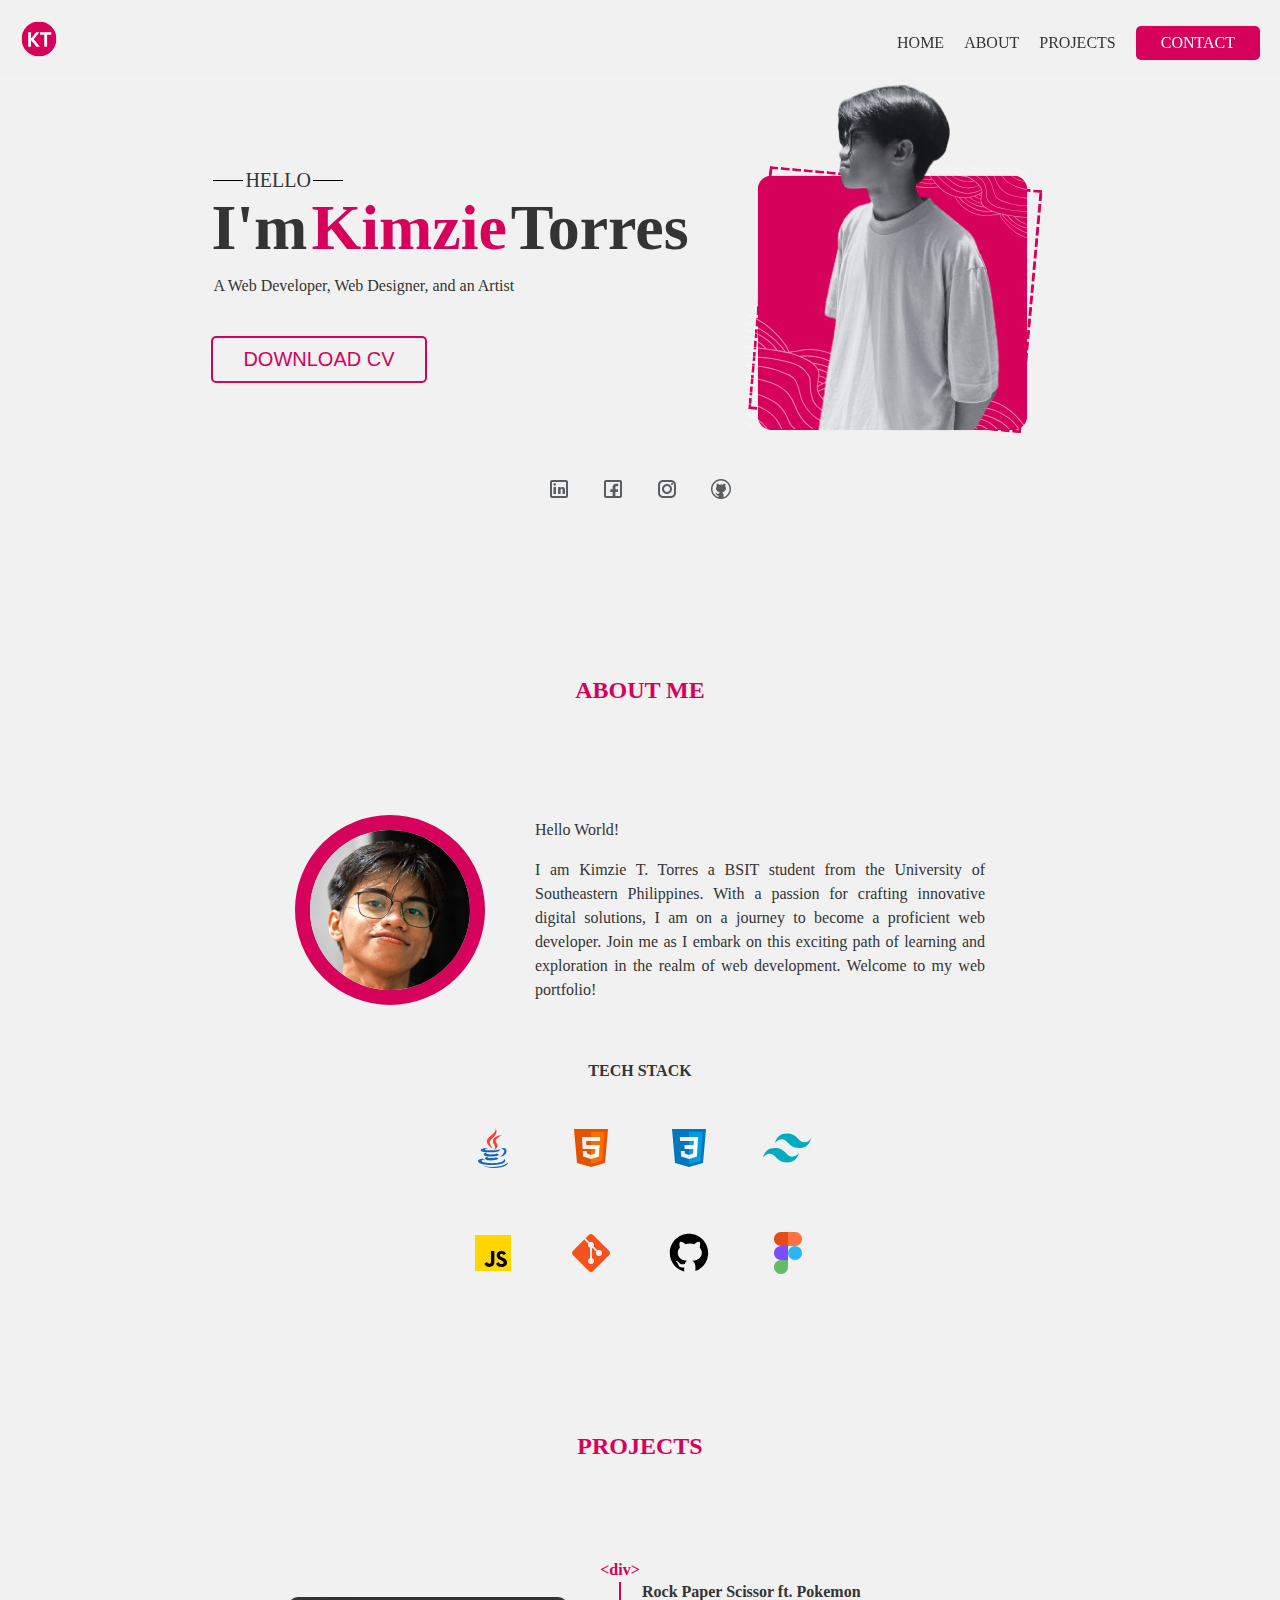
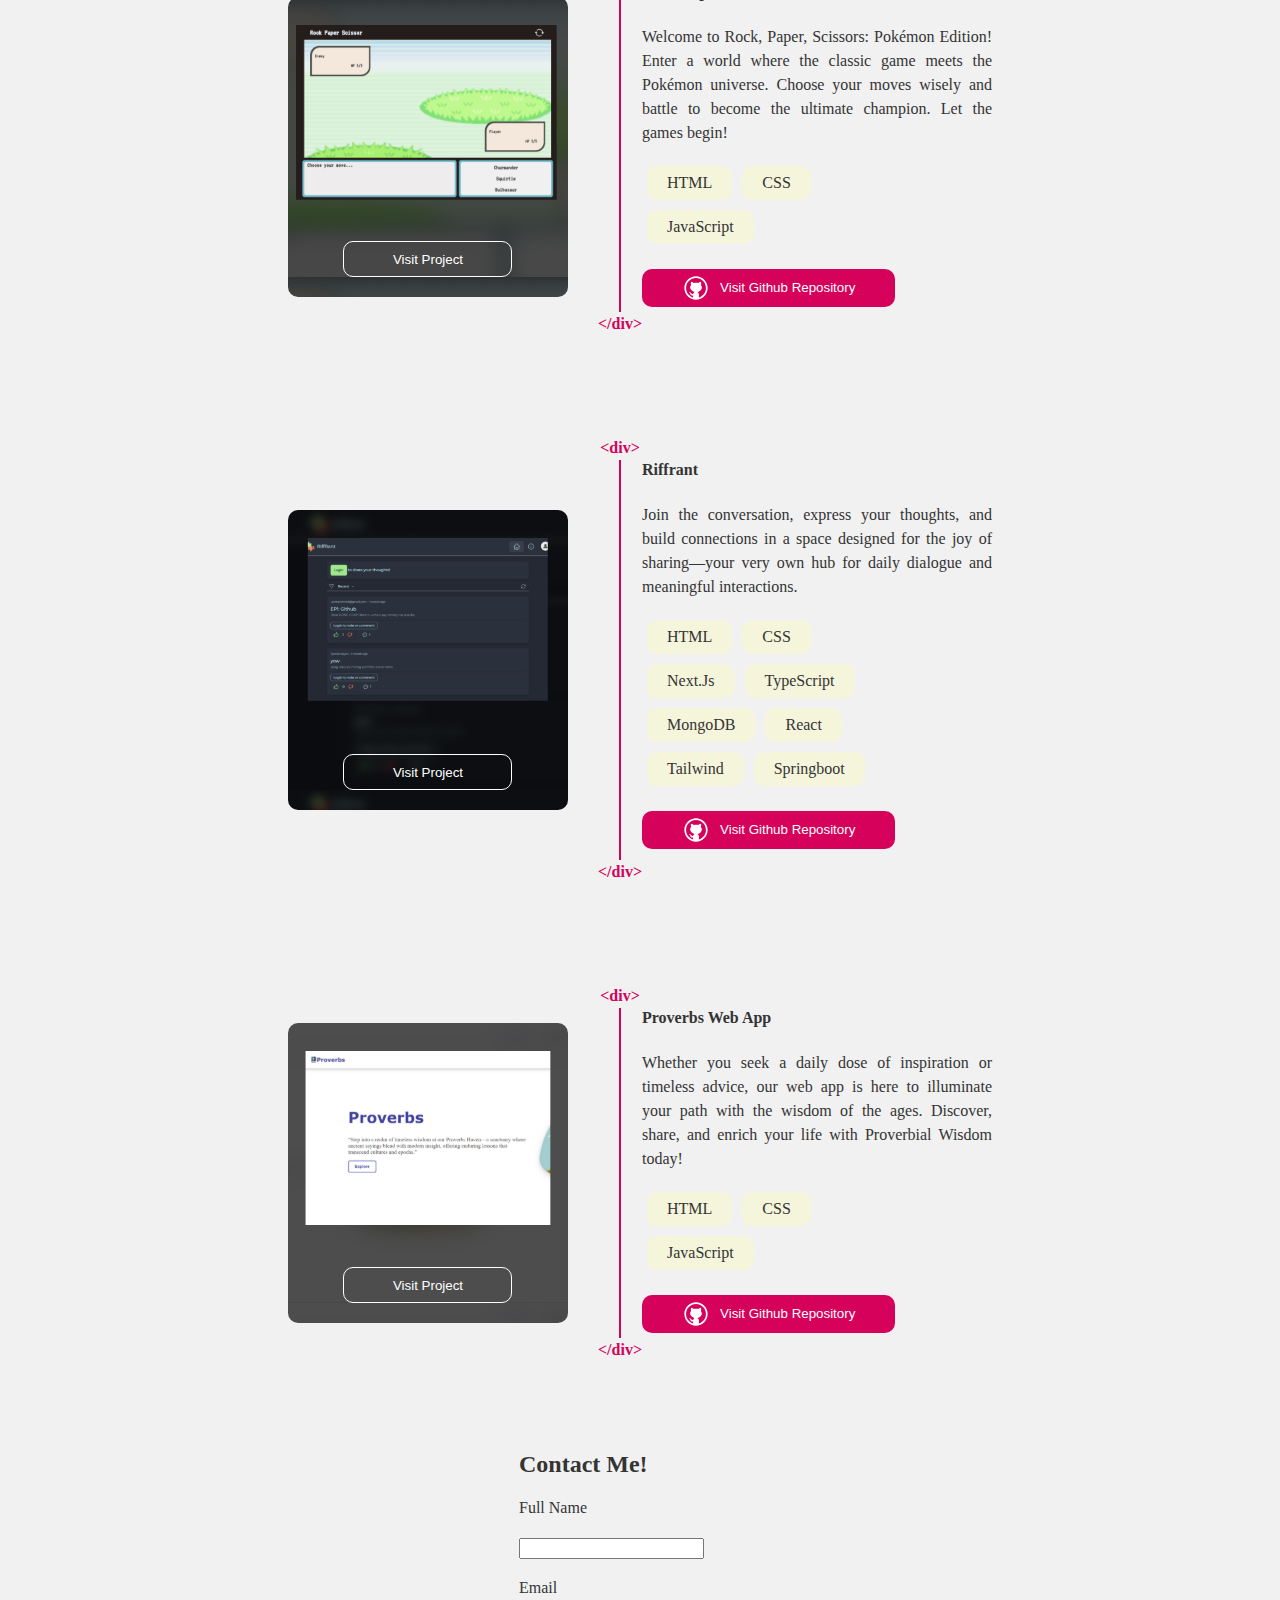
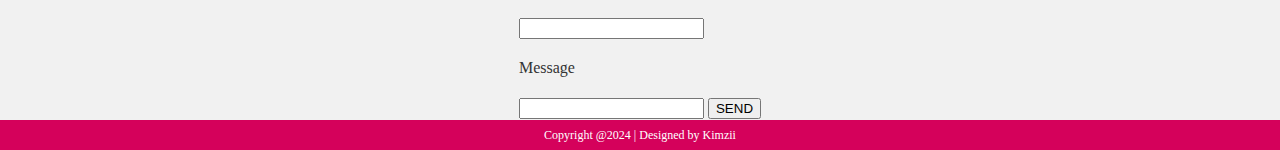
<file: index.html>
<!DOCTYPE html>
<html lang="en">
  <head>
    <meta charset="UTF-8" />
    <meta name="viewport" content="width=device-width, initial-scale=1.0" />
    <title>Kimzii</title>

    <link rel="icon" type="image/x-icon" href="Resources/icon/KT.svg" />

    <link rel="stylesheet" href="stylesheet.css" />
    <link rel="stylesheet" href="responsiveness.css" />
  </head>
  <body>
    <nav>
      <div id="icon">
        <img src="Resources/icon/KT.svg" alt="icon" width="38px" />
      </div>

      <div id="navigation">
        <a id="home-btn" href="#home"
          ><img src="Resources/nav/home.svg" alt="" /><span>HOME</span></a
        >

        <a id="about-btn" href="#about"
          ><img src="Resources/nav/about.svg" alt="" /><span>ABOUT</span></a
        >

        <a id="projects-btn" href="#projects"
          ><img src="Resources/nav/project.svg" alt="" /><span
            >PROJECTS</span
          ></a
        >

        <a id="contacts-btn" href="#contact-ctn"
          ><img src="Resources/nav/call.png" alt="" width="24px" /><span
            >CONTACT</span
          ></a
        >
      </div>
    </nav>

    <div id="home">
      <div id="content">
        <div id="intro">
          <div id="greet">
            <div class="line"></div>
            <p id="hello">HELLO</p>
            <div class="line"></div>
          </div>

          <div id="name-ctn">
            <p class="name">I'm</p>
            <p class="name" id="name">Kimzie</p>
            <p class="name">Torres</p>
          </div>

          <p id="proffession">A Web Developer, Web Designer, and an Artist</p>

          <button id="download-cv">DOWNLOAD CV</button>
        </div>

        <div id="content-image">
          <img src="Resources/kim2.svg" alt="photo" height="360px" />
        </div>
      </div>

      <div id="socials">
        <a href="www.linkedin.com/in/kimzietorres" target="_blank">
          <img src="Resources/social/linkedin.svg" alt="linkedin" />
        </a>

        <a href="https://web.facebook.com/kreidiprinz/" target="_blank">
          <img src="Resources/social/facebook.svg" alt="facebook" />
        </a>

        <a href="https://www.instagram.com/kimzii_io/" target="_blank">
          <img src="Resources/social/instagram.svg" alt="instagram" />
        </a>

        <a href="https://github.com/kimzii" target="_blank">
          <img src="Resources/social/github.svg" alt="github" width="24px" />
        </a>
      </div>
      <!--end of socials-->
    </div>
    <!--end of home-->

    <div id="about">
      <h2>ABOUT ME</h2>

      <section id="about-introduction">
        <img src="Resources/z.jpg" alt="Kimzie" />

        <div>
          <p>Hello World!</p>
          <p>
            I am Kimzie T. Torres a BSIT student from the University of
            Southeastern Philippines. With a passion for crafting innovative
            digital solutions, I am on a journey to become a proficient web
            developer. Join me as I embark on this exciting path of learning and
            exploration in the realm of web development. Welcome to my web
            portfolio!
          </p>
        </div>
      </section>

      <h4>TECH STACK</h4>

      <section id="tech-ctn">
        <div id="Java" class="tech-img">
          <img src="Resources/tech/java.svg" alt="Java" />
        </div>

        <div id="Html" class="tech-img">
          <img src="Resources/tech/html.svg" alt="Html" />
        </div>

        <div id="Css" class="tech-img">
          <img src="Resources/tech/css.svg" alt="Css" />
        </div>

        <div id="Tailwind" class="tech-img">
          <img src="Resources/tech/tailwind.svg" alt="tailwind" />
        </div>

        <div id="JavaScript" class="tech-img">
          <img src="Resources/tech/js.svg" alt="JavaScript" />
        </div>

        <div id="Git" class="tech-img">
          <img src="Resources/tech/git.svg" alt="Git" />
        </div>

        <div id="Github" class="tech-img">
          <img src="Resources/tech/github.svg" alt="Github" width="48px" />
        </div>

        <div id="Figma" class="tech-img">
          <img src="Resources/tech/figma.svg" alt="Figma" />
        </div>
      </section>
    </div>
    <!--end of about-->

    <div id="projects"> 
      <h2>PROJECTS</h2>

      <div id="project-ctn">
        <div id="RockPaperScissor">
          <div class="project-image">
            <button class="visit">
              <a
                href="https://kimzii.github.io/RockPaperScissor/"
                target="_blank"
                >Visit Project</a
              >
            </button>
          </div>

          <div class="project-details">
            <div class="vl">
              <span>&lt;div&gt;</span>
              <div class="line"></div>
              <span>&lt;/div&gt;</span>
            </div>

            <div class="details">
              <h4>Rock Paper Scissor ft. Pokemon</h4>
              <p>
                Welcome to Rock, Paper, Scissors: Pokémon Edition! Enter a world
                where the classic game meets the Pokémon universe. Choose your
                moves wisely and battle to become the ultimate champion. Let the
                games begin!
              </p>

              <section class="tech-used">
                <span>HTML</span>
                <span>CSS</span>
                <span>JavaScript</span>
              </section>

              <button class="visit-repo">
                <a
                  href="https://github.com/kimzii/RockPaperScissor"
                  target="_blank"
                  ><img src="Resources/projects/github-repo.svg" width="28px" />
                  <span>Visit Github Repository</span></a
                >
              </button>
            </div>
          </div>
        </div>

        <div id="Riffrant">
          <div class="project-image">
            <button class="visit">
              <a href="https://riffrant.vercel.app/" target="_blank"
                >Visit Project</a
              >
            </button>
          </div>

          <div class="project-details">
            <div class="vl">
              <span>&lt;div&gt;</span>
              <div class="line"></div>
              <span>&lt;/div&gt;</span>
            </div>

            <div class="details">
              <h4>Riffrant</h4>
              <p>
                Join the conversation, express your thoughts, and build
                connections in a space designed for the joy of sharing—your very
                own hub for daily dialogue and meaningful interactions.
              </p>

              <section class="tech-used">
                <span>HTML</span>
                <span>CSS</span>
                <span>Next.Js</span>
                <span>TypeScript</span>
                <span>MongoDB</span>
                <span>React</span>
                <span>Tailwind</span>
                <span>Springboot</span>
              </section>

              <button class="visit-repo">
                <a href="https://github.com/roiceee/riffrant" target="_blank">
                  <img src="Resources/projects/github-repo.svg" width="28px" />

                  <span>Visit Github Repository</span>
                </a>
              </button>
            </div>
          </div>
        </div>

        <div id="ProverbsWebApp">
          <div class="project-image">
            <button class="visit">
              <a href="https://kimzii.github.io/ProverbsWebApp/" target="_blank"
                >Visit Project</a
              >
            </button>
          </div>

          <div class="project-details">
            <div class="vl">
              <span>&lt;div&gt;</span>
              <div class="line"></div>
              <span>&lt;/div&gt;</span>
            </div>

            <div class="details">
              <h4>Proverbs Web App</h4>
              <p>
                Whether you seek a daily dose of inspiration or timeless advice,
                our web app is here to illuminate your path with the wisdom of
                the ages. Discover, share, and enrich your life with Proverbial
                Wisdom today!
              </p>

              <section class="tech-used">
                <span>HTML</span>
                <span>CSS</span>
                <span>JavaScript</span>
              </section>

              <button class="visit-repo">
                <a
                  href="https://github.com/kimzii/ProverbsWebApp"
                  target="_blank"
                >
                  <img src="Resources/projects/github-repo.svg" width="28px" />

                  <span>Visit Github Repository</span>
                </a>
              </button>
            </div>
          </div>
        </div>
      </div>
      <!--end of project-ctn-->
    </div>
    <!--end of projects-->

    <div id="contact-ctn">
      <h2 id="contact-title">Contact Me!</h2>
      <div id="contact-me">
        <div id="email">
          <p>Full Name</p>
          <input type="text" />
          <p>Email</p>
          <input type="email" />
          <p>Message</p>
          <input id="message" type="text" />

          <button>SEND</button>
        </div>
      </div>
    </div>
    <!--end of contact ctn-->

    <footer>
      <p>Copyright @2024 | Designed by Kimzii</p>
    </footer>
  </body>
</html>
</file>
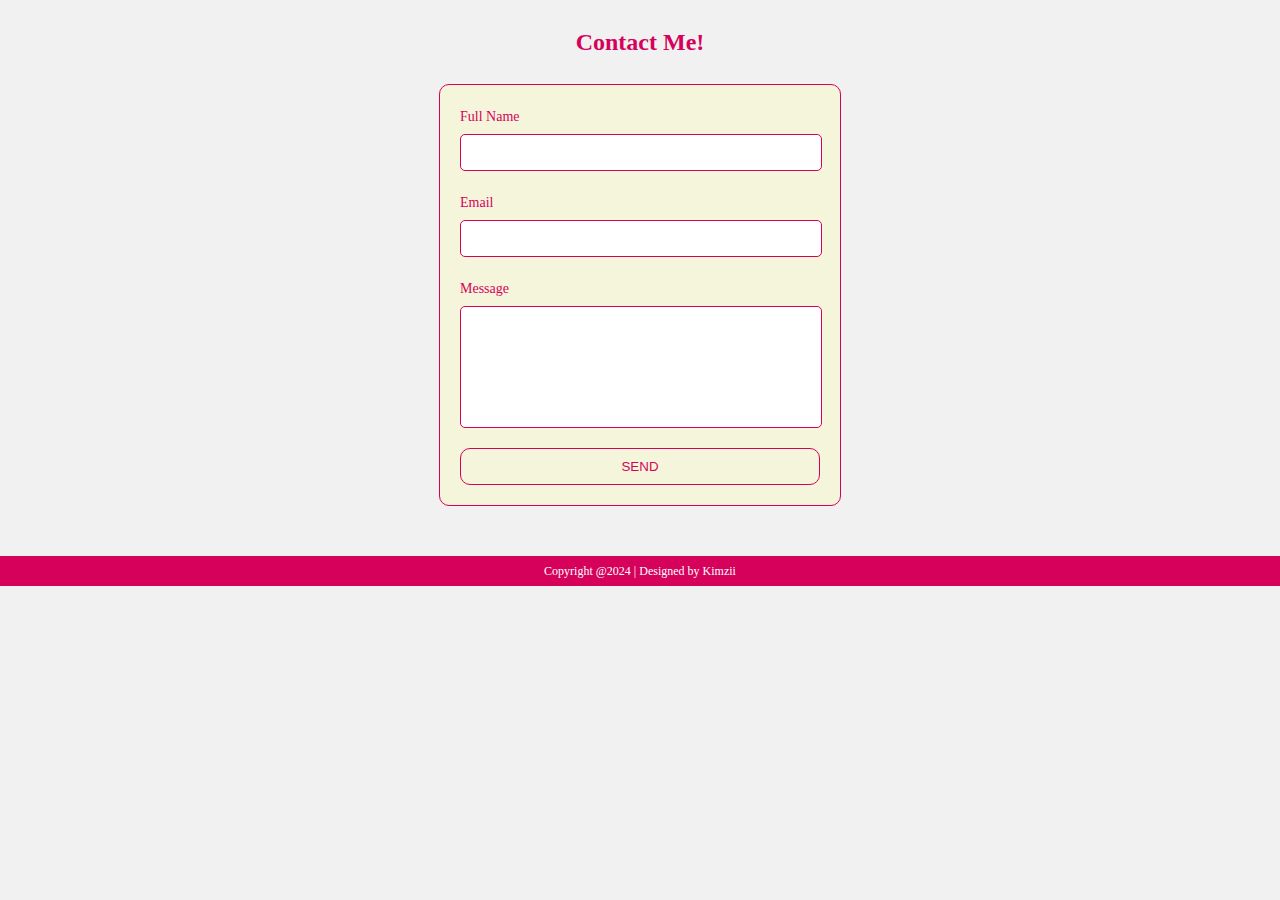
<file: Contact/contact.html>
<!DOCTYPE html>
<html lang="en">
<head>
    <meta charset="UTF-8">
    <meta name="viewport" content="width=device-width, initial-scale=1.0">
    <title>Contact</title>

    <link rel="stylesheet" href="./contact.css">
</head>
<body>
    <div id="contact-ctn">
        <h2 id="contact-title">Contact Me!</h2>
        <div id="contact-me">
          <div id="email">
            <p>Full Name</p>
            <input type="text" />
            <p>Email</p>
            <input type="email" />
            <p>Message</p>
            <input id="message" type="text" />
  
            <button>SEND</button>
          </div>
        </div>
      </div>
      <!--end of contact ctn-->

      <footer>
        <p>Copyright @2024 | Designed by Kimzii</p>
      </footer>
</body>
</html>
</file>
<file: stylesheet.css>
html {
  scroll-behavior: smooth;
}

body {
  margin: 0;
  font-family: tahoma, verdana;
  display: flex;
  flex-direction: column;
  align-items: center;
  line-height: 1.5rem;
  color: rgb(52, 52, 52);
  background-color: #f1f1f1;
}

/*navbar*/

nav {
  display: flex;
  justify-content: space-between;
  align-items: center;
  position: fixed;
  top: 0;
  backdrop-filter: blur(5px);
  width: 100%;
  max-width: 1600px;
}

nav a {
  color: rgb(52, 52, 52);
  text-decoration: none;
}

nav #icon {
  margin: 20px;
}

nav button {
  border: none;
  margin-right: 20px;
  background-color: transparent;
}

nav #navigation {
  display: flex;
  justify-content: end;
  align-items: center;
  padding-right: 20px;
  gap: 20px;
}
#navigation a img {
  display: none;
}
nav #contacts-btn {
  background-color: #d5015b;
  color: white;
  padding: 5px 25px;
  border-radius: 5px;
  display: flex;
  align-items: center;
}

/*home*/

#home {
  padding: 80px 0 50px 0;
}

#content {
  display: flex;
  justify-content: center;
  align-items: center;
  gap: 20px;
}

/*content intro*/

#greet {
  display: flex;
  justify-content: start;
  align-items: center;
}

.line {
  width: 30px;
  background-color: black;
  height: 1px;
}

#content #intro #hello {
  font-size: 20px;
}

#content #intro .name {
  font-size: 64px;
  display: inline;
  font-weight: bold;
}

#greet {
  padding: 2px;
}
#hello {
  padding: 2px;
}

#proffession {
  padding: 2px;
}
#content #intro #name {
  color: #d5015b;
}

#download-cv {
  background-color: transparent;
  color: #d5015b;
  font-size: 20px;
  padding: 10px 30px;
  border: 2px solid #d5015b;
  border-radius: 5px;
  margin-top: 20px;
}

#download-cv:hover {
  color: whitesmoke;
  background-color: #d5015b;
}

/* socials*/
#socials {
  display: flex;
  justify-content: center;
  align-items: center;
  gap: 30px;
  margin: 30px;
}
#socials a {
  text-decoration: none;
}

footer {
  font-size: 12px;
  height: 30px;
  width: 100%;
  background-color: #d5015b;
  display: flex;
  justify-content: center;
  align-items: center;
  color: white;
}

/*projects*/

#projects {
  display: flex;
  justify-content: center;
  align-items: center;
  flex-direction: column;
  padding: 70px 0 70px 0;
}
#projects h2 {
  color: #d5015b;
  margin-bottom: 100px;
}

.project-image {
  width: 280px;
  height: 280px;
  display: flex;
  align-items: end;
  justify-content: center;
  padding-bottom: 20px;
  border-radius: 10px;
}

.visit {
  background-color: transparent;
  border: 1px solid white;
  color: white;
  border-radius: 10px;
  width: 169px;
  height: 36px;
}

.visit a {
  text-decoration: none;
  color: white;
}

.details {
  width: 350px;
  text-align: justify;
}

/*RockPaperScissor*/

#RockPaperScissor .project-image {
  background-image: url(Resources/projects/RockPaperScissor.svg);
}

/*Riffrant*/

#Riffrant .project-image {
  background-image: url(Resources/projects/riffrant.svg);
}

/*Proverbs Web App*/

#ProverbsWebApp .project-image {
  background-image: url(Resources/projects/Proverbs.svg);
}

#RockPaperScissor,
#ProverbsWebApp,
#Riffrant {
  display: flex;
  gap: 30px;
  justify-content: center;
  align-items: center;
}

/*projects-details div design*/

#RockPaperScissor .project-details .vl .line {
  height: 330px;
}

#Riffrant .project-details .vl .line {
  height: 400px;
}

#ProverbsWebApp .project-details .vl .line {
  height: 330px;
}

.project-details .vl .line {
  width: 2px;
  background-color: #d5015b;
}

.project-details .vl {
  color: #d5015b;
}

.project-details .vl span {
  font-weight: bold;
}

.project-details {
  display: flex;
}

.vl {
  display: flex;
  flex-direction: column;
  justify-content: center;
  align-items: center;
}

/* tech used*/

.tech-used span {
  background-color: #f5f5dc;
  padding: 5px 20px;
  border-radius: 10px;
  margin: 5px;
}

.tech-used {
  width: 250px;
  display: flex;
  flex-wrap: wrap;
}

/*visit repo*/
.visit-repo {
  color: white;
  background-color: #d5015b;
  padding: 5px 40px 5px 40px;
  border: none;
  border-radius: 10px;
  margin-top: 20px;
}

.visit-repo a {
  display: flex;
  align-items: center;
  justify-content: center;
  gap: 10px;
  text-decoration: none;
  color: white;
}

/* projects-ctn flex*/

#project-ctn {
  display: flex;
  flex-direction: column;
  gap: 100px;
}

/*about*/

#about {
  display: flex;
  flex-direction: column;
  justify-content: center;
  align-items: center;
  padding: 70px 0 70px 0;
  gap: 20px;
}

#about h2 {
  color: #d5015b;
  margin-bottom: 80px;
}

#about-introduction {
  display: flex;
  align-items: center;
  gap: 50px;
}

#about-introduction div {
  width: 450px;
}

#about-introduction div p {
  text-align: justify;
}

#about-introduction img {
  width: 160px;
  height: 160px;
  border-radius: 100px;
  border: 15px solid #d5015b;
}

/* tech ctn*/

#tech-ctn {
  width: 400px;
  height: 150px;
  display: flex;
  flex-direction: row;
  gap: 50px;
  flex-wrap: wrap;
  align-items: center;
  justify-content: center;
}
</file>
<file: responsiveness.css>
/*tablet*/

@media (max-width: 780px) {
  #navigation a img {
    display: inline;
  }

  #navigation a span {
    display: none;
  }

  /*home*/

  #greet {
    justify-content: center;
  }
  #intro {
    padding-bottom: 70px;
    text-align: center;
  }

  #content {
    flex-direction: column-reverse;
  }

  #content-image img {
    width: 300px;
  }

  .name {
    font-size: 42px;
  }
}

/*phone*/

@media (max-width: 430px) {
  /*wrap*/

  /*home*/

  #content #intro .name {
    font-size: 42px;
  }

  /*about*/

  #about-introduction {
    justify-content: center;
    flex-direction: column;
  }

  #about-introduction div {
    width: 320px;
  }

  #tech-ctn {
    width: 320px;
    gap: 30px;
  }

  /*projects*/

  #RockPaperScissor,
  #ProverbsWebApp,
  #Riffrant {
    flex-direction: column;
  }

  #RockPaperScissor .project-details .vl .line {
    height: 380px;
  }

  #Riffrant .project-details .vl .line {
    height: 440px;
  }

  #ProverbsWebApp .project-details .vl .line {
    height: 350px;
  }

  .details {
    width: 260px;
  }

  .project-details .vl .line {
    height: 330px;
  }

  /*contact*/
  #contact-me {
    width: 320px;
  }

  #email input {
    width: 260px;
  }

  #email button {
    width: 280px;
  }
}

/*mini phone*/

@media (max-width: 350px) {
  #content #intro .name {
    font-size: 36px;
  }
}
</file>
<file: Contact/contact.css>
body {
    margin: 0;
    font-family: tahoma, verdana;
    display: flex;
    flex-direction: column;
    align-items: center;
    line-height: 1.5rem;
    color: rgb(52, 52, 52);
    background-color: #f1f1f1;
}
/*contact email*/

#contact-ctn {
  display: flex;
  justify-content: center;
  align-items: center;
  flex-direction: column;
  padding: 0 0 50px 0;
}

#contact-me {
  width: 400px;
  height: 400px;
  background-color: #f5f5dc;
  border: 1px solid #d5015b;
  font-size: 14px;
  color: #d5015b;
  border-radius: 10px;
  padding-bottom: 20px;
}

#contact-title {
  margin: 30px;
  color: #d5015b;
}

#email input {
  width: 340px;
  margin: 0px 20px;
  border: 1px solid #d5015b;
  border-radius: 5px;
  padding: 10px;
  color: #d5015b;
}

#email p {
  margin: 20px 20px 5px 20px;
}

#email #message {
  height: 100px;
}

#email {
  display: flex;
  flex-direction: column;
  justify-content: center;
}

#email button {
  padding: 10px;
  width: 360px;
  border-radius: 10px;
  background-color: transparent;
  border: 1px solid #d5015b;
  color: #d5015b;
  margin-top: 20px;
  margin-left: 20px;
}

#email button:hover {
  border: 2px solid #d5015b;
  font-weight: bold;
}

footer {
    font-size: 12px;
    height: 30px;
    width: 100%;
    background-color: #d5015b;
    display: flex;
    justify-content: center;
    align-items: center;
    color: white;
  }
</file>
